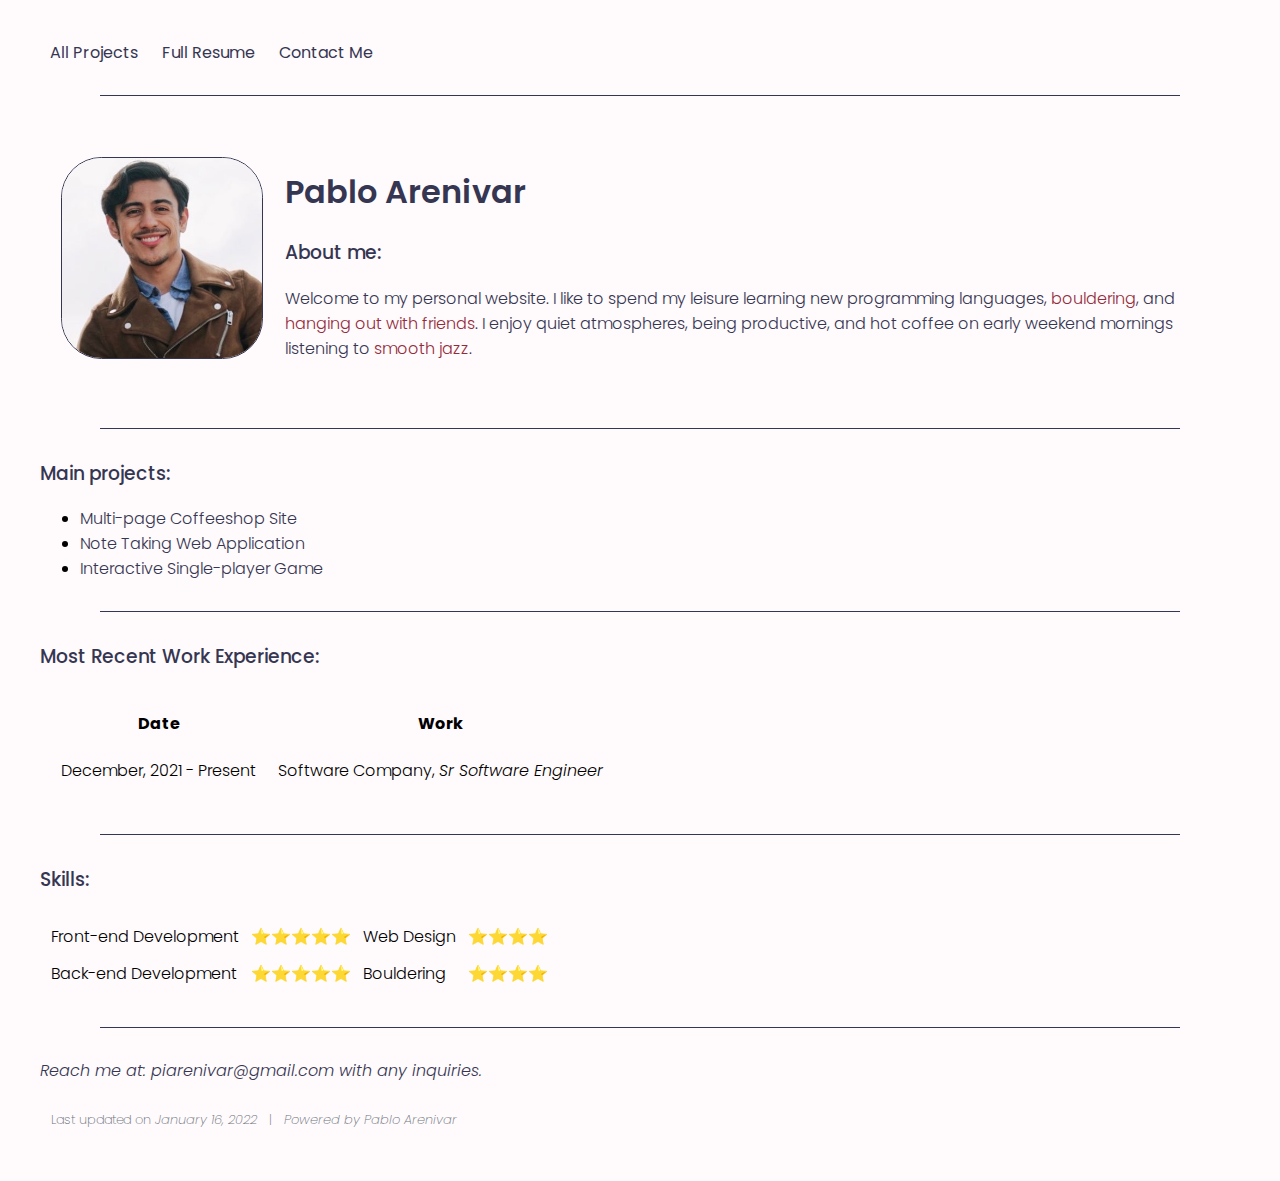
<file: index.html>
<!DOCTYPE html>
<html lang="en" dir="ltr">
  <head>
    <meta charset="utf-8">
    <title>Pablo Arenivar</title>
    <meta name="title" content="Pablo Arenivar">
    <meta name="description" content="This is my personal website.">
    <link rel="shortcut icon" type="image/jpg" href="images/The Life of Pablo - Album Cover.jpeg"/>
    <link rel="stylesheet" href="css/styles.css">
    <link rel="preconnect" href="https://fonts.googleapis.com">
    <link rel="preconnect" href="https://fonts.gstatic.com" crossorigin>
    <link href="https://fonts.googleapis.com/css2?family=Lato&family=Poppins:wght@200;300;500;600&display=swap" rel="stylesheet">
  </head>
  <body>
    <div class="nav-bar">
      <a class="nav-bar-links" href="all-projects.html">All Projects</a>
      <a class="nav-bar-links" href="full-resume.html">Full Resume</a>
      <a class="nav-bar-links" href="contact-me.html">Contact Me</a>
    </div>
    <hr>
    <table cellspacing="20">
      <td>
        <a href="#"><img src="images/Profile_400x400.jpg" alt="Profile image of Pablo Arenivar" width="200px;" class="profile-imaage" /></a>
      </td>
      <td>
        <h1>Pablo Arenivar</h1>
        <h3>About me:</h3>
        <p class="intext-links">Welcome to my personal website. I like to spend my leisure learning new programming languages, <a href="https://drive.google.com/file/d/1-g3A5yj-SlHhYWfxn2zpggbtiC3XnAYf/view?usp=sharing" target="_blank">bouldering</a>, and <a href="https://drive.google.com/file/d/1dDq3SRLG0xB4xx2jtYJV-pfE9iHtfGBi/view?usp=sharing" target="_blank">hanging out with friends</a>. I enjoy quiet atmospheres, being productive, and hot coffee on early weekend mornings listening to <a href="https://www.youtube.com/watch?v=Dx5qFachd3A" target="_blank">smooth jazz</a>.</p>
      </td>
    </table>
    <hr>
    <h3>Main projects:</h3>
    <ul class="weight-300">
      <li><a href="#">Multi-page Coffeeshop Site</a></li>
      <li><a href="#">Note Taking Web Application</a></li>
      <li><a href="#">Interactive Single-player Game</a></li>
    </ul><hr>
    <h3>Most Recent Work Experience:</h3>
    <table cellspacing="20">
      <thead>
        <tr>
          <th>Date</th>
          <th>Work</th>
        </tr>
      </thead>
      <tbody class="weight-300">
        <tr>
          <td>December, 2021 - Present</td>
          <td>Software Company, <em>Sr Software Engineer</em></td>
        </tr>
      </tbody>
    </table><hr>
    <h3>Skills:</h3>
    <table  cellspacing="10" class="weight-300">
      <tbody>
        <tr>
          <td>Front-end Development</td>
          <td>⭐⭐⭐⭐⭐</td>
          <td>Web Design</td>
          <td>⭐⭐⭐⭐</td>
        </tr>
        <tr>
          <td>Back-end Development</td>
          <td>⭐⭐⭐⭐⭐</td>
          <td>Bouldering</td>
          <td>⭐⭐⭐⭐</td>
        </tr>
      </tbody>
    </table><hr>
    <p><em>Reach me at: <a href="mailto:piarenivar@gmail.com" target="_blank">piarenivar@gmail.com</a> with any inquiries.</em></p>
    <table cellspacing="10" class="footer">
      <tr>
        <td>Last updated on <em>January 16, 2022</em></td>
        <td>|</td>
        <td><em>Powered by Pablo Arenivar</em></td>
      </tr>
    </table>
  </body>
</html>
</file>
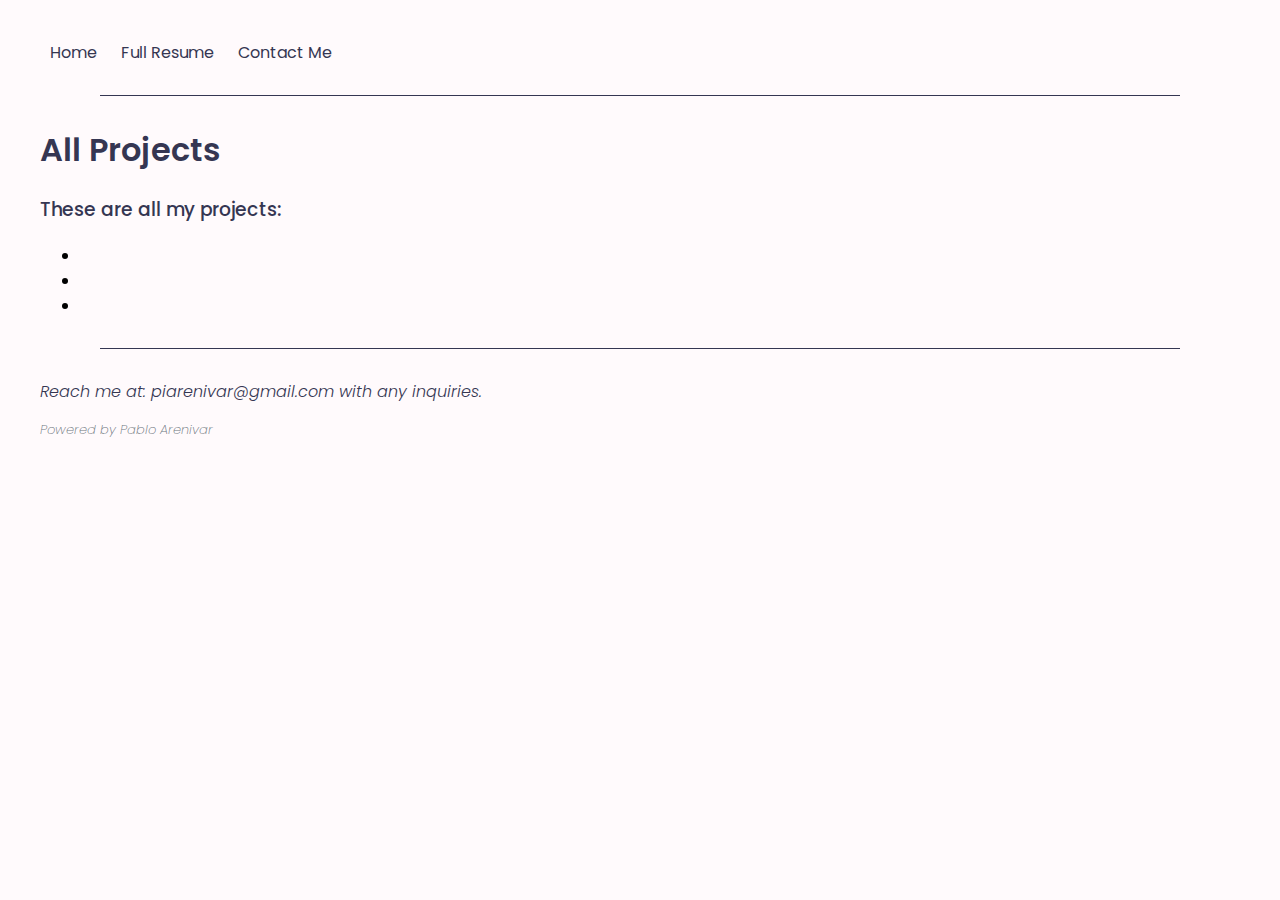
<file: all-projects.html>
<!DOCTYPE html>
<html lang="en" dir="ltr">
  <head>
    <meta charset="utf-8">
    <title>All Projects</title>
    <meta name="title" content="All Projects">
    <meta name="description" content="This is the full list of all my completed projects.">
    <link rel="shortcut icon" type="image/jpg" href="images/The Life of Pablo - Album Cover.jpeg"/>
    <link rel="stylesheet" href="css/styles.css">
    <link href="https://fonts.googleapis.com/css2?family=Lato&family=Poppins:wght@200;300;500;600&display=swap" rel="stylesheet">
  </head>
  <body>
    <div class="nav-bar">
      <a class="nav-bar-links" href="index.html">Home</a>
      <a class="nav-bar-links" href="full-resume.html">Full Resume</a>
      <a class="nav-bar-links" href="contact-me.html">Contact Me</a>
    </div>
    <hr>
    <h1>All Projects</h1>
    <h3>These are all my projects:</h3>
    <ul>
      <li></li>
      <li></li>
      <li></li>
    </ul>
    <hr>
    <p><em>Reach me at: <a href="mailto:piarenivar@gmail.com" target="_blank">piarenivar@gmail.com</a> with any inquiries.</em></p>
    <p class="footer" ><em>Powered by Pablo Arenivar</em></p>
  </body>
</html>
</file>
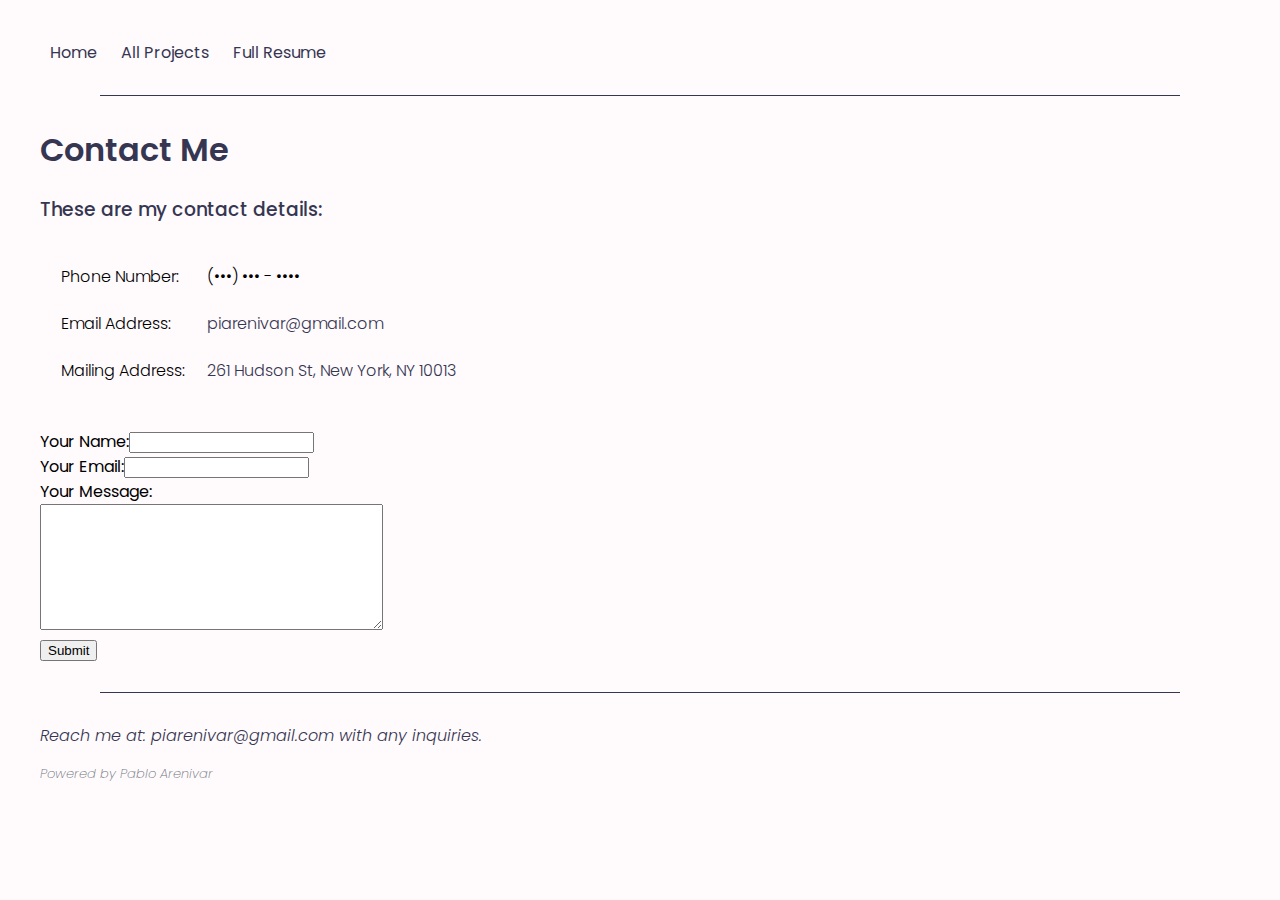
<file: contact-me.html>
<!DOCTYPE html>
<html lang="en" dir="ltr">
  <head>
    <meta charset="utf-8">
    <title>Contact Me</title>
    <meta name="title" content="Contact Me">
    <meta name="description" content="These are my contact details.">
    <link rel="shortcut icon" type="image/jpg" href="images/The Life of Pablo - Album Cover.jpeg"/>
    <link rel="stylesheet" href="css/styles.css">
    <link href="https://fonts.googleapis.com/css2?family=Lato&family=Poppins:wght@200;300;500;600&display=swap" rel="stylesheet">
  </head>
  <body>
    <div class="nav-bar">
      <a class="nav-bar-links" href="index.html">Home</a>
      <a class="nav-bar-links" href="all-projects.html">All Projects</a>
      <a class="nav-bar-links" href="full-resume.html">Full Resume</a>
    </div>
    <hr>
    <h1>Contact Me</h1>
    <h3>These are my contact details:</h3>
    <table cellspacing="20" class="weight-300">
      <tr>
        <td>Phone Number:</td>
        <td>(•••) ••• - ••••</td>
      </tr>
      <tr>
        <td>Email Address:</td>
        <td><a href="mailto:piarenivar@gmail.com" target="_blank">piarenivar@gmail.com</a></td>
      </tr>
      <tr>
        <td>Mailing Address:</td>
        <td><a href="https://www.relatedrentals.com/apartment-rentals/new-york-city/west-soho/261-hudson" target="_blank">261 Hudson St, New York, NY 10013</a></td>
      </tr>
    </table><br>
    <form class="" action="mailto:piarenivar@gmail.com" method="post" enctype="text/plain">
      <label for="">Your Name:</label><input type="text" name="Your Name: " value="" cols="40"><br>
      <label for="">Your Email:</label><input type="Email" name="Your Email: " value="" cols="40"><br>
      <label for="">Your Message:</label><br>
      <textarea name="Your Message: " rows="8" cols="40"></textarea><br>
      <input type="submit" name="" target="_blank">
    </form>
    <hr>
    <p><em>Reach me at: <a href="mailto:piarenivar@gmail.com" target="_blank">piarenivar@gmail.com</a> with any inquiries.</em></p>
    <p class="footer" ><em>Powered by Pablo Arenivar</em></p>
  </body>
</html>
</file>
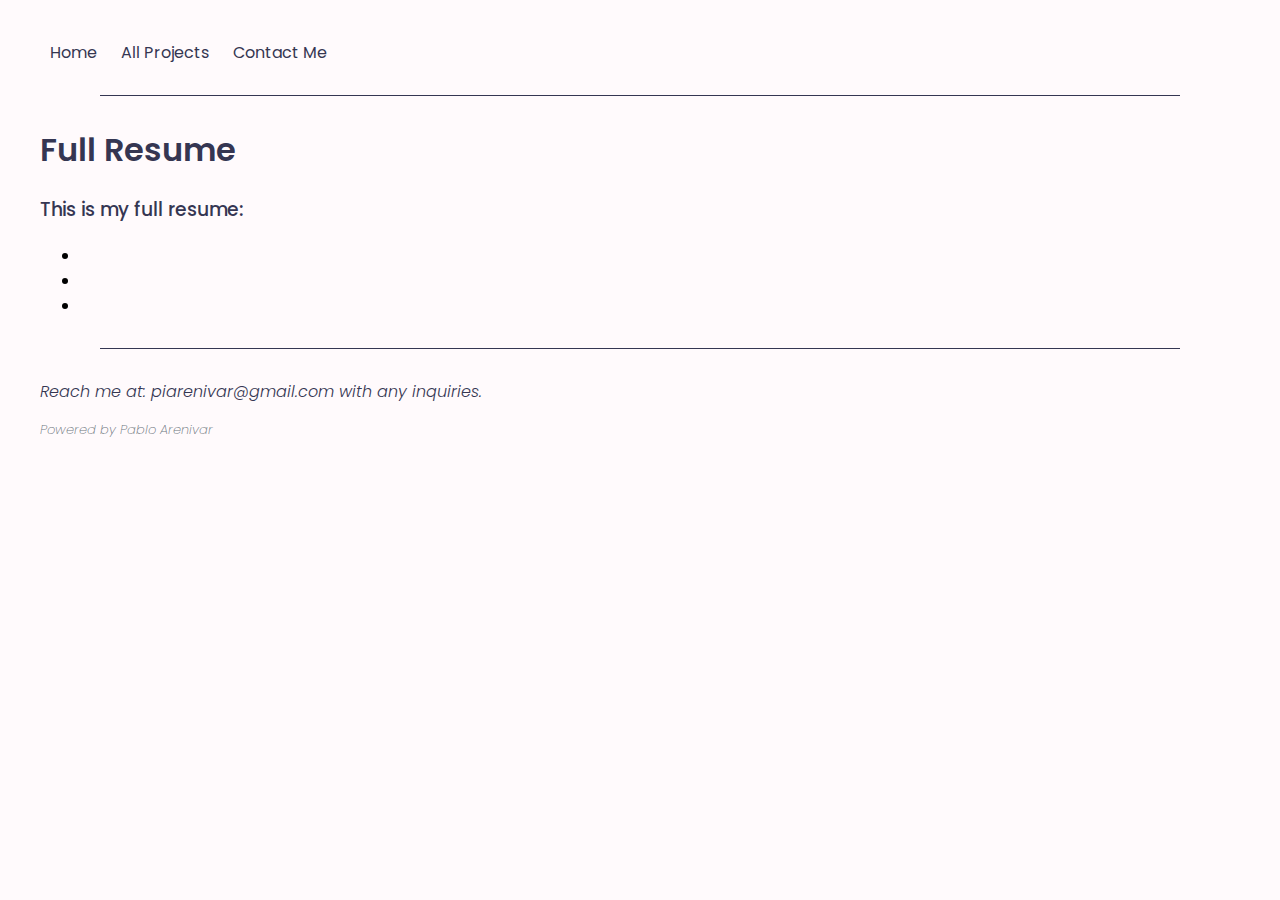
<file: full-resume.html>
<!DOCTYPE html>
<html lang="en" dir="ltr">
  <head>
    <meta charset="utf-8">
    <title>Full Resume</title>
    <meta name="title" content="Full Resume">
    <meta name="description" content="This is my full resume.">
    <link rel="shortcut icon" type="image/jpg" href="images/The Life of Pablo - Album Cover.jpeg"/>
    <link rel="stylesheet" href="css/styles.css">
    <link href="https://fonts.googleapis.com/css2?family=Lato&family=Poppins:wght@200;300;500;600&display=swap" rel="stylesheet">
  </head>
  <body>
    <div class="nav-bar">
      <a class="nav-bar-links" href="index.html">Home</a>
      <a class="nav-bar-links" href="all-projects.html">All Projects</a>
      <a class="nav-bar-links" href="contact-me.html">Contact Me</a>
    </div>
    <hr>
    <h1>Full Resume</h1>
    <h3>This is my full resume:</h3>
    <ul>
      <li></li>
      <li></li>
      <li></li>
    </ul>
    <hr>
    <p><em>Reach me at: <a href="mailto:piarenivar@gmail.com" target="_blank">piarenivar@gmail.com</a> with any inquiries.</em></p>
    <p class="footer" ><em>Powered by Pablo Arenivar</em></p>
  </body>
</html>
</file>
<file: css/styles.css>
body {
  background-color: #fffafc;
  margin: 40px;
  font-family: 'Poppins', sans-serif;
}

h1 {
  font-weight: 600;
  color: #353652;
}

h3 {
  font-weight: 500;
  color: #353652;
}

p {
  font-weight: 300;
  color: #353652;
}

hr {
  border-style: solid none none;
  width: 90%;
  border-width: 1px;
  border-color: #353652;
  margin-top: 30px;
  margin-bottom: 30px;
}

a {
  color: #353652;
}

a:link {
  text-decoration: none;
}

a:visited {
  text-decoration: none;
}

a:hover {
  color: #d62828;
}

a:active {
  text-decoration: underline;
}

.footer {
  font-weight: 200;
  font-size:13px;
  color: #6c757d;
}

.nav-bar-links {
  padding-left: 10px;
  padding-right: 10px;
}

.weight-300 {
  font-weight: 300;
}

.intext-links a{
  color: #942b3b;
}

.intext-links a:hover{
  color: #d62828;
}

.profile-imaage{
  border: 1px solid;
  border-radius: 20%;
  border-color: #353652;
}
</file>
